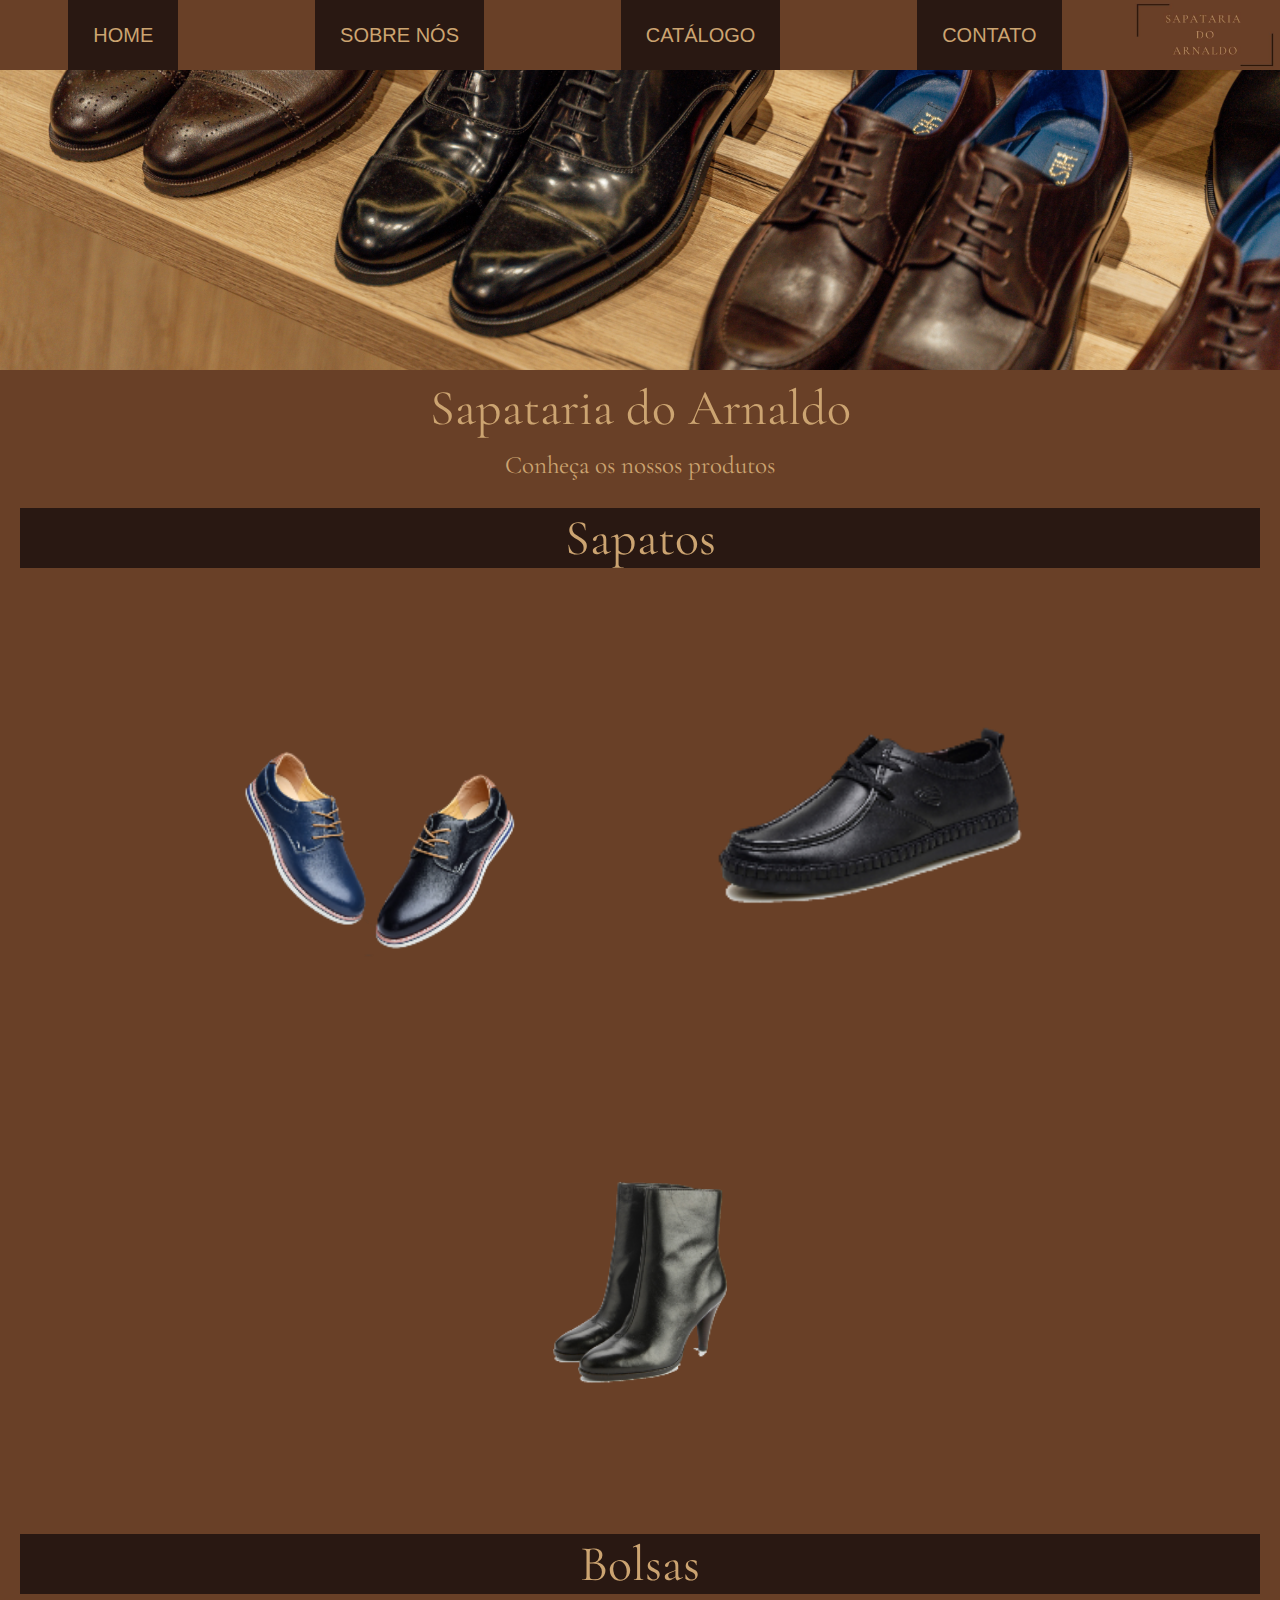
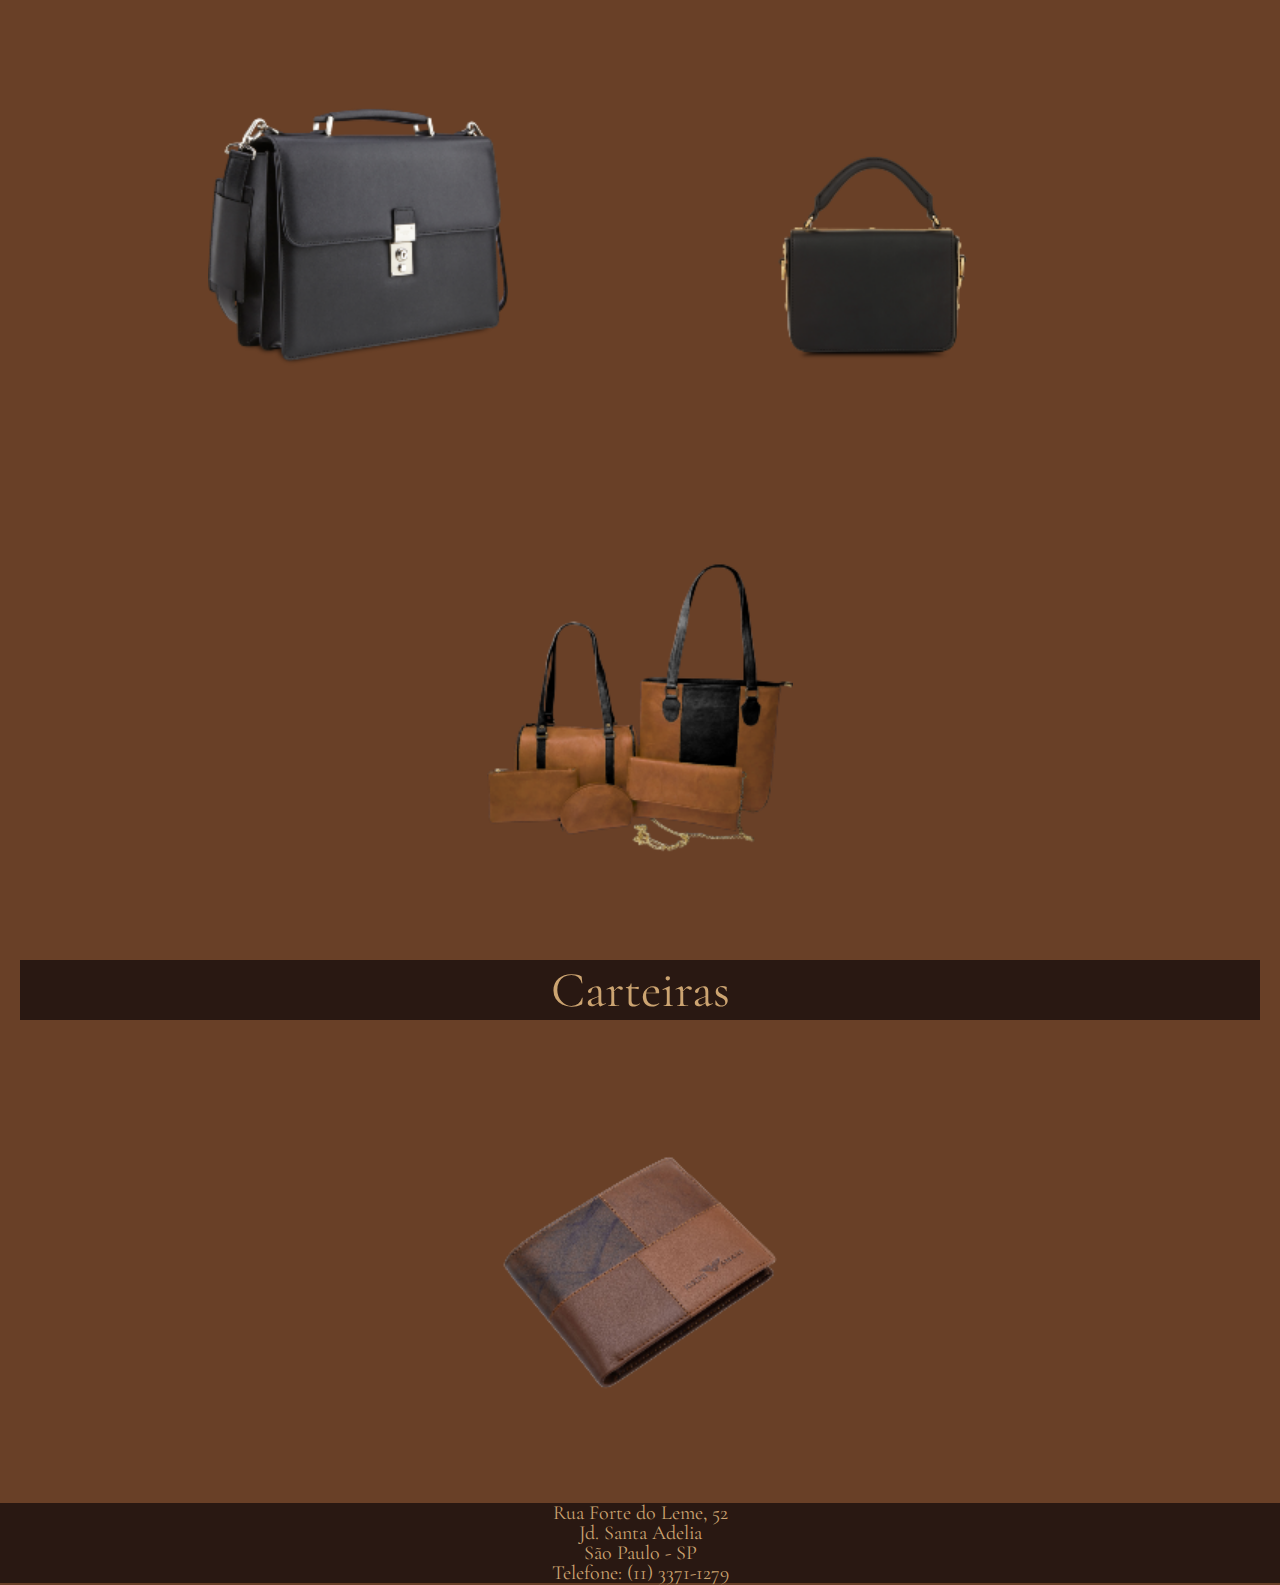
<file: catalogo.html>
<!DOCTYPE html>
<html lang="pt-br">
<head>
    <meta charset="UTF-8">
    <meta http-equiv="X-UA-Compatible" content="IE=edge">
    <meta name="viewport" content="width=device-width, initial-scale=1.0">
    <meta name="description" content="Conheça os produtos e se apaixone pelos artigos de couro.">
    <meta name="author" content="Luana Tiuma Borba">

    <link rel="stylesheet" href="./css/reset.css">
    <link rel="stylesheet" href="./css/style.css">
    <title>Sapataria do Arnaldo - Catálogo</title>
</head>
<body>
    <header>
        <div class="logotipo">
            <img src="./pictures/sapataria.logo.jpg" alt="Logotipo">
        </div>
        <nav class="navbar">
            <ul>
                <li><a href="index.html"><button>Home</button></a></li>
                <li><a href="sobre-nos.html"><button>Sobre Nós</button></a></li>
                <li><a href="catalogo.html"><button>Catálogo</button></a></li>
                <li><a href="contato.html"><button>Contato</button></a></li>
            </ul>
        </nav>
    </header>
    <img class="banerHeader" src="pictures/sapato.home.jpg" alt="sapato de couro">
    <h1 class="titlePrincipal">Sapataria do Arnaldo</h1>    
    
    <h2 class="subtitlePag">Conheça os nossos produtos</h2>
        
        <main class="mainCatalogo">
            <section class="shoes">
                <h1>Sapatos</h1>
                <img class="imagCatalogo" src="./catalogo/sapatos-01.png" alt="sapatos de couro">
                <img class="imagCatalogo" src="./catalogo/sapato-02.png" alt="sapato de couro preto">
                <img class="imagCatalogo" src="./catalogo/bota.png" alt="bota de couro">
            </section>
            <section class="bagsCatalogo">
                <h1>Bolsas</h1>
                <img class="imagCatalogo" src="./catalogo/bolsa-01.png" alt="bolsa tipo pasta de couro preta">
                <img class="imagCatalogo" src="./catalogo/bolsa-02.png" alt="bolsa feminina de couro preta">
                <img class="imagCatalogo" src="./catalogo/conjunto-bolsas.png" alt="conjuto de bolsas de couro">
            </section>
            <section class="walletCatalogo">
                <h1>Carteiras</h1>
                <img class="imagCatalogo" src="./catalogo/carteira.png" alt="carteira de couro">
            </section>
        </main>

        <footer>
            <address>
                <P>Rua Forte do Leme, 52</P>
                <p>Jd. Santa Adelia</p>
                <p>São Paulo - SP</p>
                <p>Telefone: (11) 3371-1279</p>
        </footer>
</body>
</html>
</file>
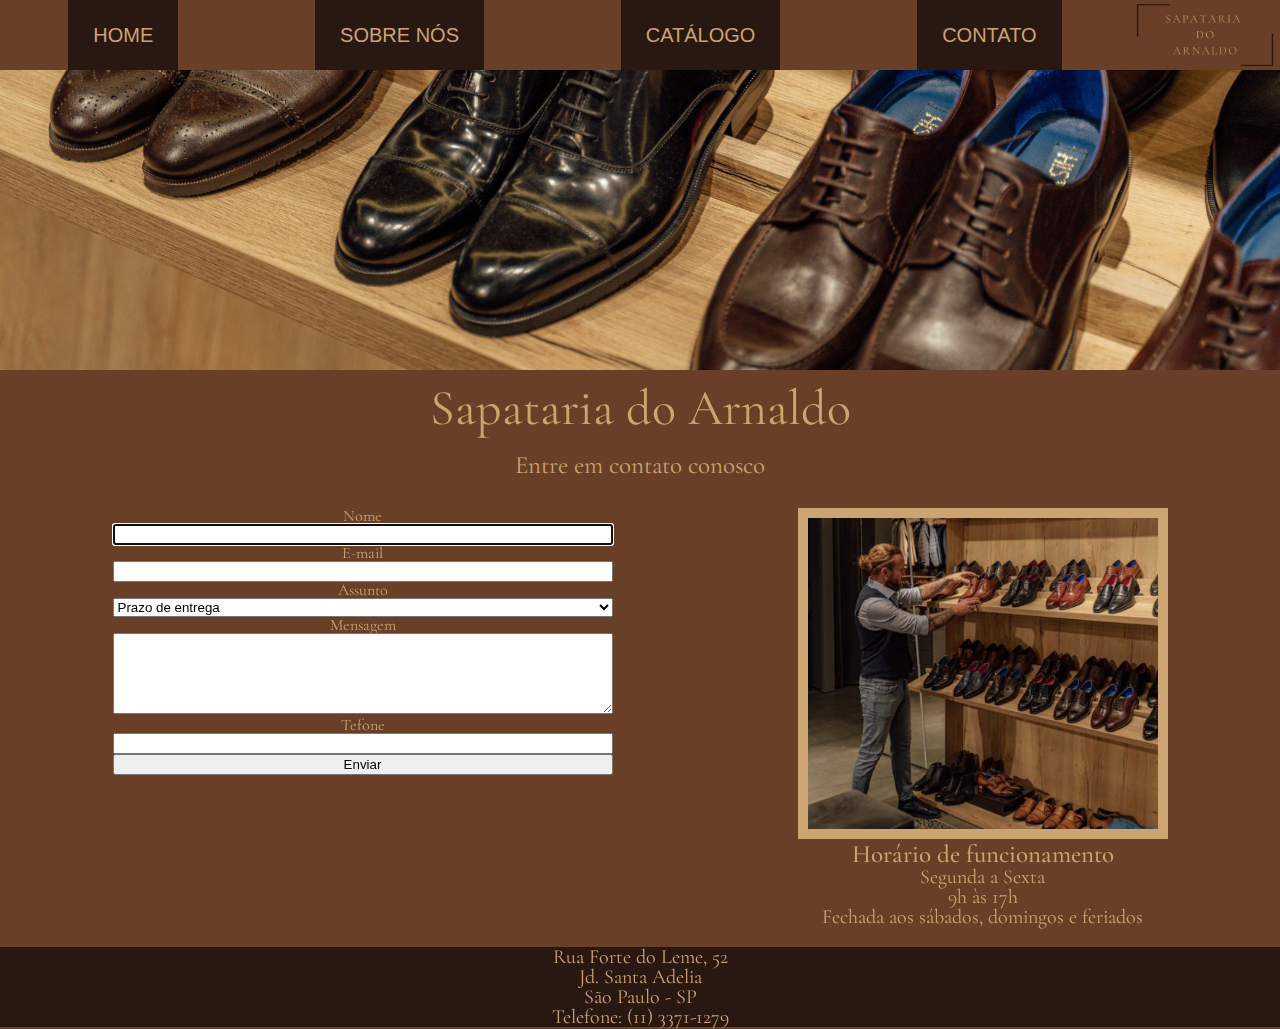
<file: contato.html>
<!DOCTYPE html>
<html lang="pt-br">
<head>
    <meta charset="UTF-8">
    <meta http-equiv="X-UA-Compatible" content="IE=edge">
    <meta name="viewport" content="width=device-width, initial-scale=1.0">
    <meta name="description" content="Entre em contato através do telefone">
    <meta name="author" content="Luana Tiuma Borba">

    <link rel="stylesheet" href="./css/reset.css">
    <link rel="stylesheet" href="./css/style.css">
    <title>Sapataria do Arnaldo - Contatos</title>
</head>
<body>
    <header>
        <div class="logotipo">
            <img src="./pictures/sapataria.logo.jpg" alt="Logotipo" width="250" height="250">
        </div>

        <nav class="navbar">
            <ul>
                <li><a href="index.html"><button>Home</button></a></li>
                <li><a href="sobre-nos.html"><button>Sobre Nós</button></a></li>
                <li><a href="catalogo.html"><button>Catálogo</button></a></li>
                <li><a href="contato.html"><button>Contato</button></a></li>
            </ul>
        </nav>
    </header>
    
    <img class="banerHeader" src="./pictures/sapato.home.jpg" alt="sapato de couro">
    <h1 class="titlePrincipal">Sapataria do Arnaldo</h1>
    <h2 class="subtitlePag">Entre em contato conosco</h2>

    <main class="pagContact">
        <div class="containerForm">
            <form class="contactForm" action="" method="" onsubmit="alert('Formulário enviado')">
                <label for="name">Nome</label>
                <input type="text" id="name" autofocus required>
    
                <label for="email">E-mail</label>
                <input type="email" id="email" required>
    
                <label for="subject">Assunto</label>
                <select id="subject" required>
                    <option value="prazo">Prazo de entrega</option>
                    <option value="orcamento">Orçamento</option>
                    <option value="contato">Contato</option>
                    <option value="outros">Outros</option>
                </select>
    
                <label for="message">Mensagem</label>
                <textarea id="message" cols="30" rows="5"></textarea>
    
                <label for="phone">Tefone</label>
                <input type="tel" id="phone">
    
                <button>Enviar</button>
            </form>
            
            <aside>
                <img src="./pictures/local.png" alt="foto da sapataria">
                <h3>Horário de funcionamento</h3>
                <p>Segunda a Sexta</p>
                <p>9h às 17h</p>
                <p>Fechada aos sábados, domingos e feriados</p>
            </aside>
        </div>
    </main>

    <footer>
        <address>
            <P>Rua Forte do Leme, 52</P>
            <p>Jd. Santa Adelia</p>
            <p>São Paulo - SP</p>
            <p>Telefone: (11) 3371-1279</p>
    </footer>
    
</body>
</html>
</file>
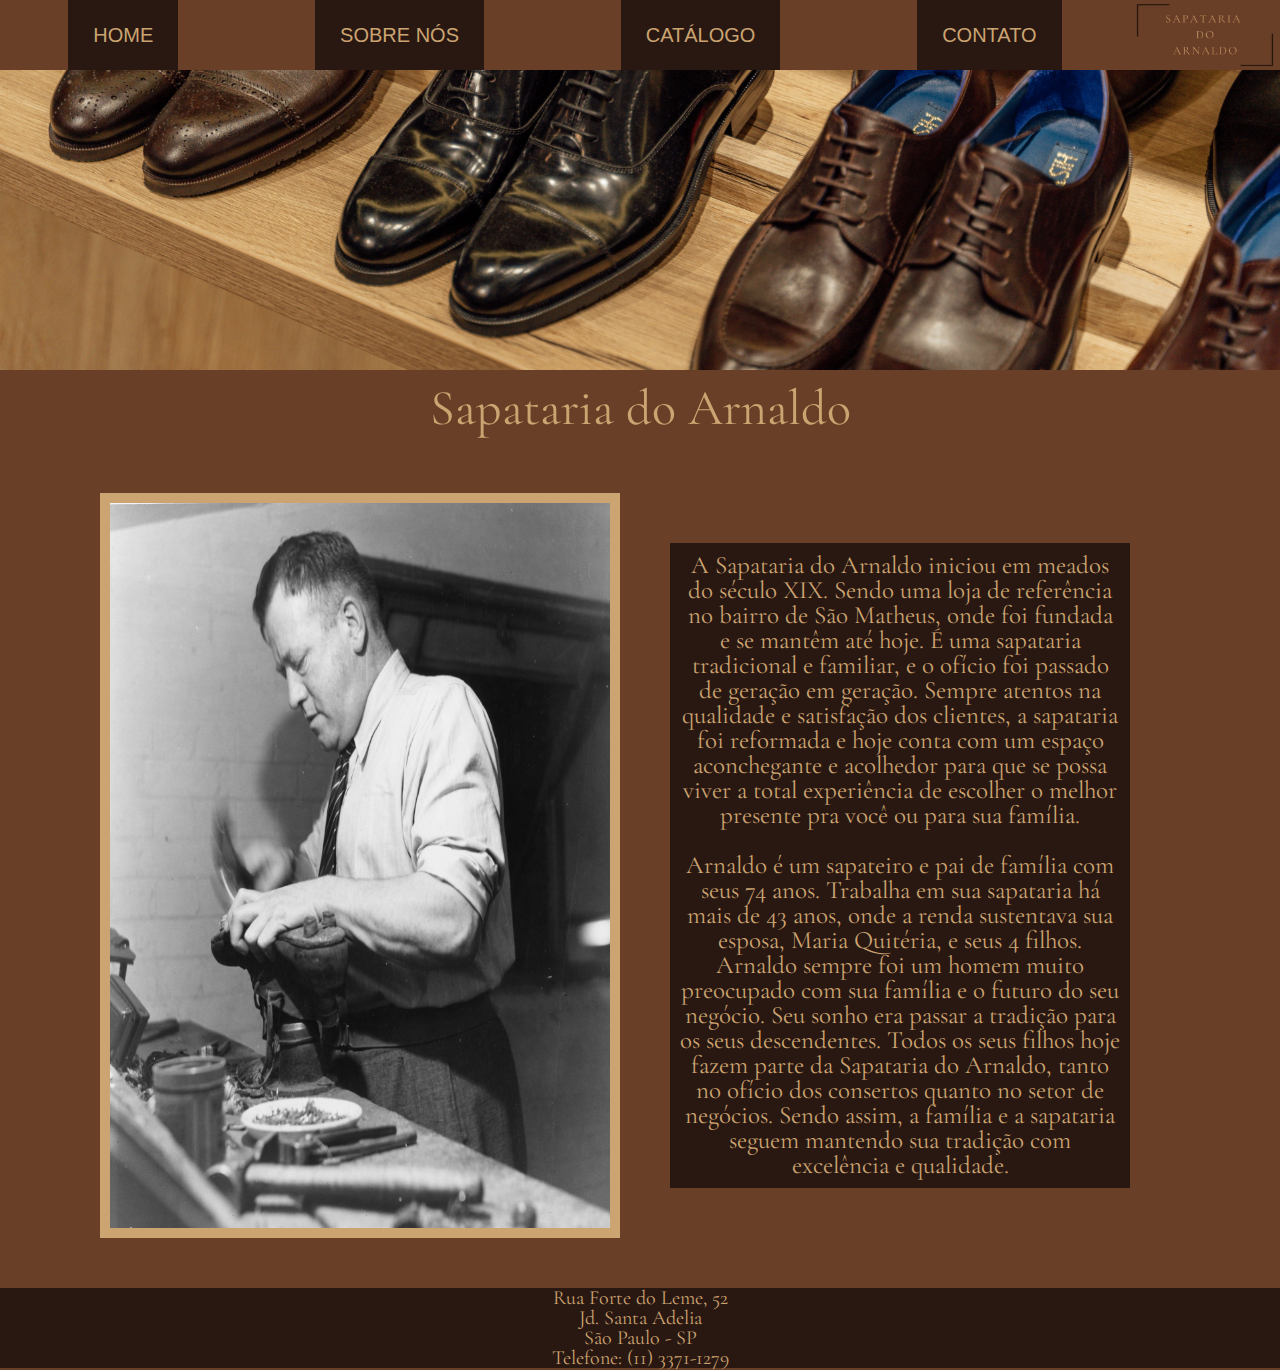
<file: sobre-nos.html>
<!DOCTYPE html>
<html lang="pt-br">
<head>
    <meta charset="UTF-8">
    <meta http-equiv="X-UA-Compatible" content="IE=edge">
    <meta name="viewport" content="width=device-width, initial-scale=1.0">
    <meta name="description" content="Conheça um pouco da nossa história e tradição.">
    <meta name="author" content="Luana Tiuma Borba">

    <title>Sapataria do Arnaldo - Sobre Nós</title>

    <link rel="stylesheet" href="./css/reset.css">
    <link rel="stylesheet" href="./css/style.css">
</head>
<body>
    <header>
        <div class="logotipo">
            <img src="./pictures/sapataria.logo.jpg" alt="Logotipo" width="250" height="250">
        </div>

        <nav class="navbar">
            <ul>
                <li><a href="index.html"><button>Home</button></a></li>
                <li><a href="sobre-nos.html"><button>Sobre Nós</button></a></li>
                <li><a href="catalogo.html"><button>Catálogo</button></a></li>
                <li><a href="contato.html"><button>Contato</button></a></li>
            </ul>
        </nav>
    </header>
    <img class="banerHeader" src="pictures/sapato.home.jpg" alt="sapato de couro">
    
    <main>
        <h1 class="titlePrincipal">Sapataria do Arnaldo</h1>

        <div class="textSobreNos">
            <img class="photoArnaldo" src="./pictures/photoArnaldo.jpg" alt="Foto antiga em preto e branco de um sapateiro">
            <div class="onlyTextSobreNos">
                <p>A Sapataria do Arnaldo iniciou em meados do século XIX. Sendo uma loja de referência no bairro de São Matheus, onde foi fundada e se mantêm até hoje. É uma sapataria tradicional e familiar, e o ofício foi passado de geração em geração. Sempre atentos na qualidade e satisfação dos clientes, a sapataria foi reformada e hoje conta com um espaço aconchegante e acolhedor para que se possa viver a total experiência de escolher o melhor presente pra você ou para sua família.</p> <br>
                <p>Arnaldo é um sapateiro e pai de família com seus 74 anos. Trabalha em sua sapataria há mais de 43 anos, onde a renda sustentava sua esposa, Maria Quitéria, e seus 4 filhos. Arnaldo sempre foi um homem muito preocupado com sua família e o futuro do seu negócio. Seu sonho era passar a tradição para os seus descendentes. Todos os seus filhos hoje fazem parte da Sapataria do Arnaldo, tanto no ofício dos consertos quanto no setor de negócios. Sendo assim, a família e a sapataria seguem mantendo sua tradição com excelência e qualidade.
            </p>
            </div>
        </div>
        
    </main>

    <footer>
        <address>
            <P>Rua Forte do Leme, 52</P>
            <p>Jd. Santa Adelia</p>
            <p>São Paulo - SP</p>
            <p>Telefone: (11) 3371-1279</p>
        </address>
    </footer>
</body>
</html>
</file>
<file: css/style.css>
@import url('https://fonts.googleapis.com/css2?family=Cormorant+Garamond:ital,wght@0,300;0,400;0,500;0,700;1,600&display=swap');

/*variável global*/
:root{
    --principal-color: #694027;
    --sub-color: #291812;
    --letter-color: #cca471;
}

/*Body*/
body {
    background-color: var(--principal-color);
    color: var(--letter-color);
    text-align: center;
    background-position: aleign;
    background-repeat: no-repeat;
    font-family: Cormorant Garamond, sans-serif;
}

.titlePrincipal{
    font-size: 50px;
    padding: 10px;
}

/*Body Home*/
.subtitleHome{
    font-size: 25px;
    padding: 10px;
}

.textHome{
    font-size: 25px;
    padding: 10px;
    background-color: var(--sub-color);
}

.card2Home h1 {
    font-size: 20px;
    padding: 20px;
}

.card2Home h2{
    font-size: 30px;
    padding: 20px;
    background-color: var(--sub-color); 
    margin: 20px 20px;
}

.home {
    width: 100%;
}

.card2Home {
    display: flex;
    flex-wrap: wrap;
    justify-content: space-around;
}


.imagHome{
    width: 500px;
    height: 700px;
    padding: 10px;
    background-color: var(--letter-color);
}

/*Body Sobre Nós*/
.photoArnaldo {
    width: 500px;
    height: auto;
    padding: 10px;
    background-color: var(--letter-color);
}

.textSobreNos{
    display: flex;
    margin: 50px 100px;
}

.onlyTextSobreNos{
    display: flex;
    flex-direction: column;
    justify-content: center;
    margin: 50px 50px;
    font-size: 25px;
    background-color: var(--sub-color);
    padding: 10px;
}

/*Menu de navegação*/
.banerHeader {
    width: 100%;
    height: 300px;
    object-fit: cover;
    object-position: 100% 85%;
}

header {
    display: flex;
    flex-direction: row-reverse;
    justify-content: space-between;
    background-color: var(--principal-color);
    height: 70px;
}

.navbar {
    width: 100%;
    height: 100%;
    display: flex;
    align-items: center;
}

.navbar ul {
    display: flex;
    width: 100%;
    justify-content: space-around;
}

.navbar ul li a button {
    font-size: 20px;
    background-color: var(--sub-color);
    border: none;
    color: var(--letter-color);
    text-transform: uppercase;
    padding: 25px;
    cursor: pointer;
}

.logotipo  img {
    width: 150px;
    height: 70px;
    object-fit: cover;  
}


/*Titulos do catálogo*/
.subtitlePag {
    font-size: 25px;
    padding: 10px;
}

.mainCatalogo h1 {
    font-size: 50px;
    padding: 5px;
    background-color: var(--sub-color);
    margin: 20px 20px;
}

.shoesCatalogo section main {
    justify-content: space-around;
}

/*Imagens catálogo*/
.imagCatalogo{
    width: auto;
    height: 300px;
    padding: 80px;
}

/*rodapé*/
footer {
    background-color: var(--sub-color);
    font-size: 20px;
}

/*página contato*/
.pagContact {
    padding: 20px;
}

.containerForm {
    display: flex;
    justify-content: space-around;
    margin: auto;
}

.pagContact p {
    font-size: 20px;
}

.pagContact img {
    width: 350px;
    padding: 10px;
    background-color: var(--letter-color);
}

.pagContact h3 {
    font-size: 25px;
    font-weight: 500;
}

/*Formulário*/
.contactForm label, .contactForm button {
    display: block;
}

.contactForm {
    width: 70%;
    max-width: 500px;
}

.contactForm button{
    margin: auto;
}

.contactForm input, .contactForm textarea, .contactForm select, .contactForm button {
    width: 100%;
    box-sizing: border-box;
}
</file>
